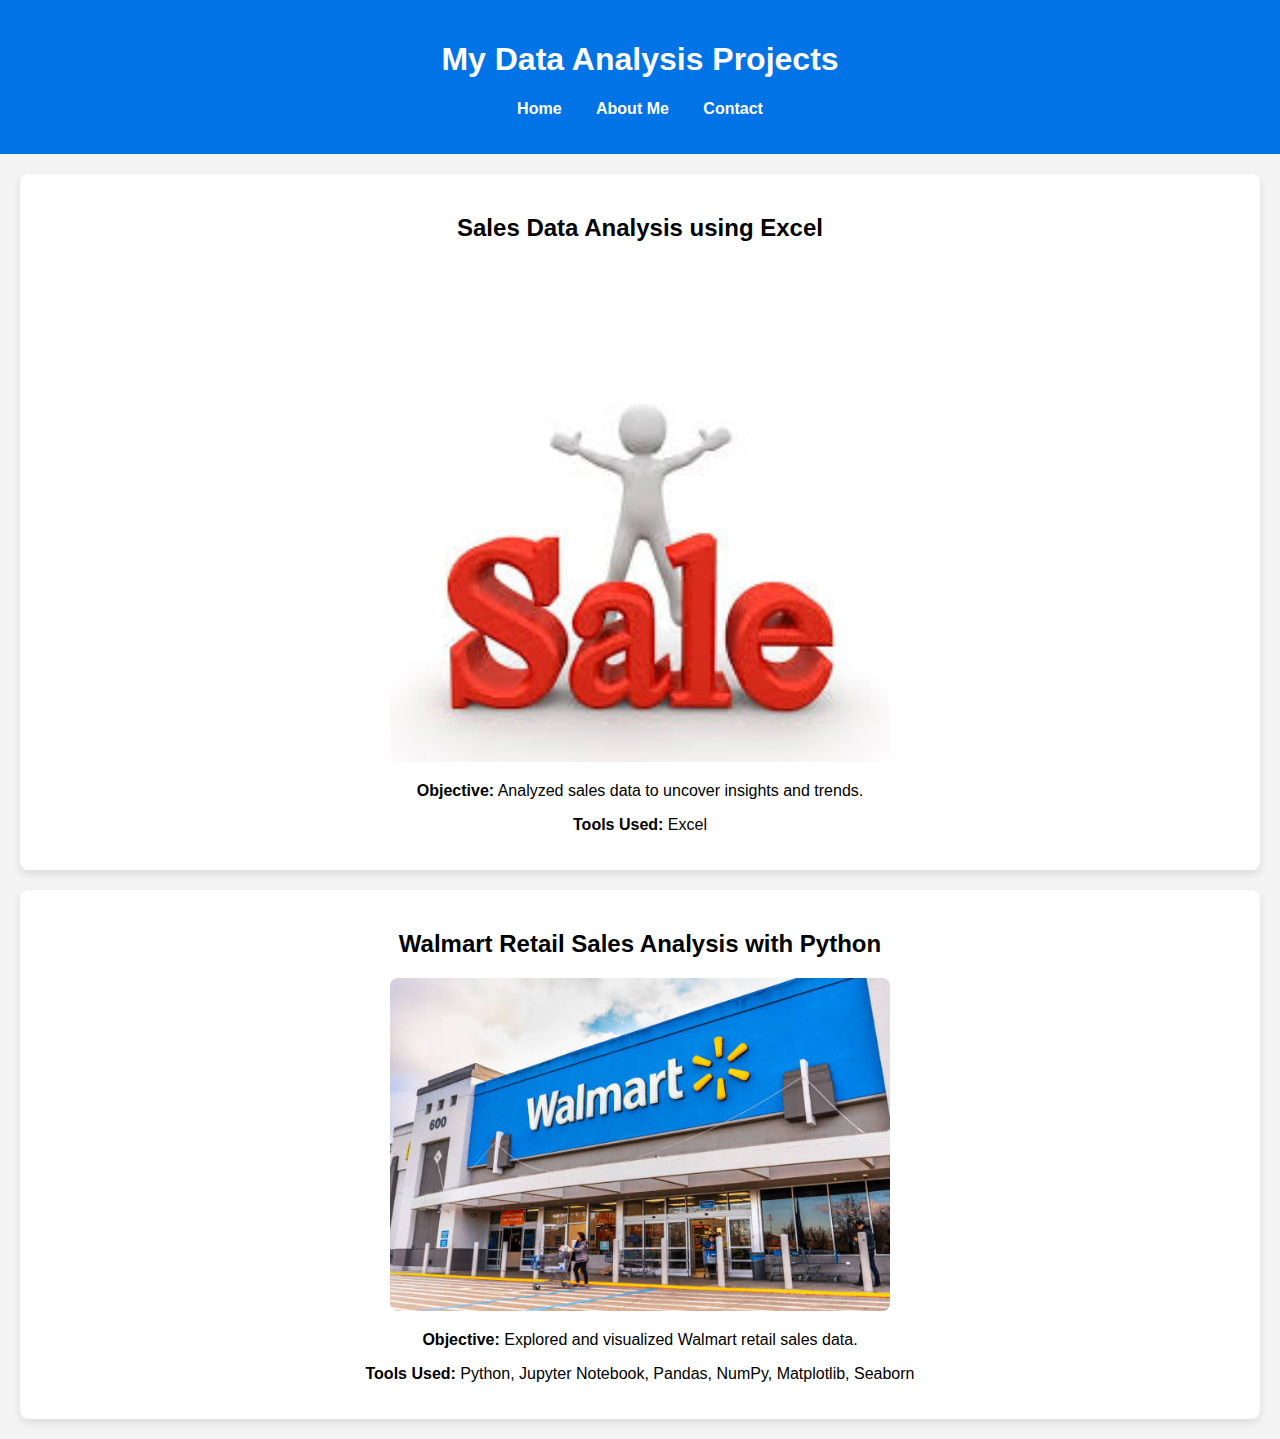
<file: index.html>
<!DOCTYPE html>
<html lang="en">
<head>
    <meta charset="UTF-8">
    <meta name="viewport" content="width=device-width, initial-scale=1.0">
    <title>My Portfolio</title>
    <link rel="stylesheet" href="styles.css">
</head>
<body>
    <header>
        <h1>My Data Analysis Projects</h1>
        <nav>
            <ul>
                <li><a href="index.html">Home</a></li>
                <li><a href="about.html">About Me</a></li>
                <li><a href="contact.html">Contact</a></li>
            </ul>
        </nav>
    </header>

    <section class="project">
        <h2>Sales Data Analysis using Excel</h2>
        <img src="sales.jpg" alt="Sales Data Analysis">
        <p><strong>Objective:</strong> Analyzed sales data to uncover insights and trends.</p>
        <p><strong>Tools Used:</strong> Excel</p>
    </section>

    <section class="project">
        <h2>Walmart Retail Sales Analysis with Python</h2>
        <img src="walmart.jpg" alt="Walmart Retail Sales Analysis">
        <p><strong>Objective:</strong> Explored and visualized Walmart retail sales data.</p>
        <p><strong>Tools Used:</strong> Python, Jupyter Notebook, Pandas, NumPy, Matplotlib, Seaborn</p>
    </section>
</body>
</html>
</file>
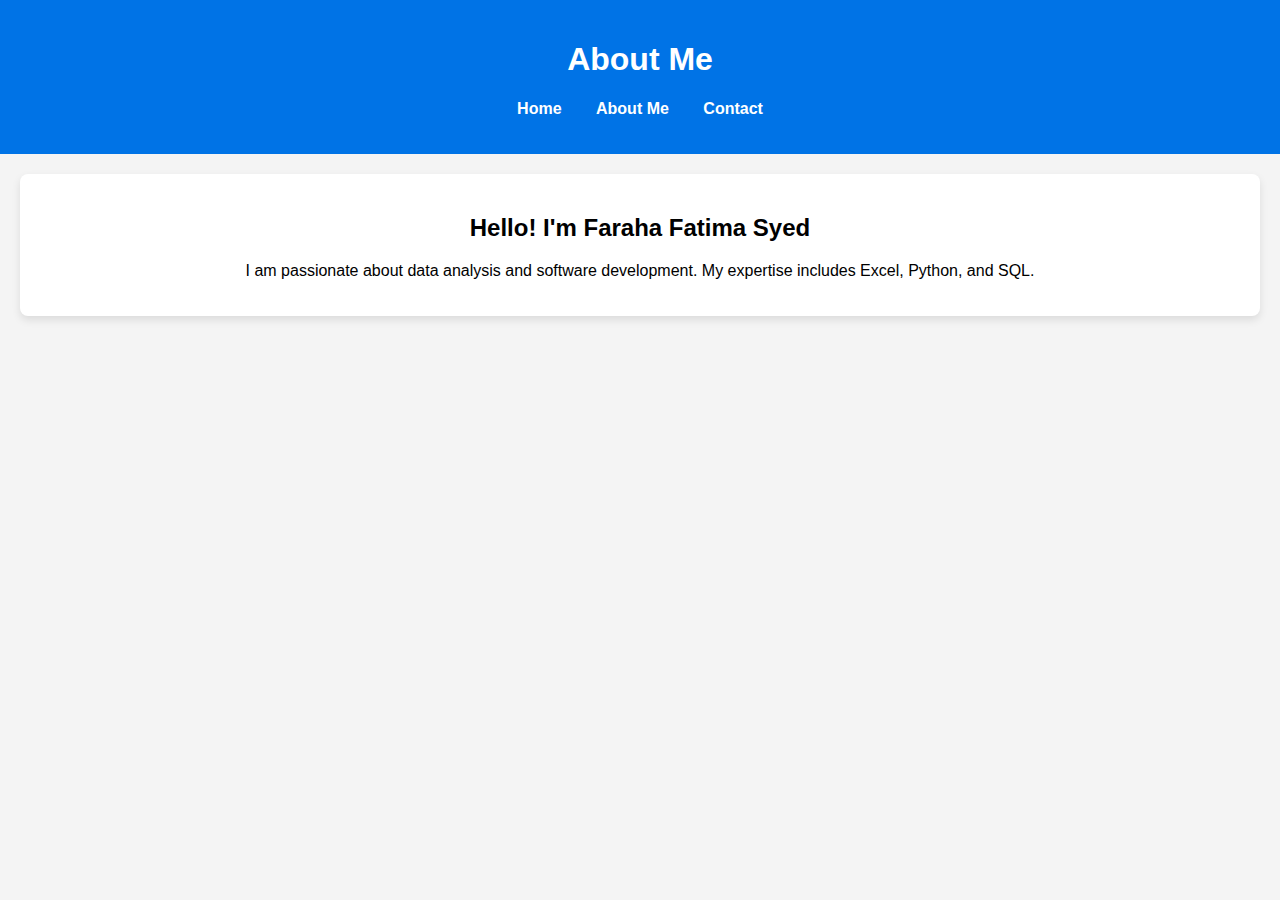
<file: about.html>
<!DOCTYPE html>
<html lang="en">
<head>
    <meta charset="UTF-8">
    <meta name="viewport" content="width=device-width, initial-scale=1.0">
    <title>About Me</title>
    <link rel="stylesheet" href="styles.css">
</head>
<body>
    <header>
        <h1>About Me</h1>
        <nav>
            <ul>
                <li><a href="index.html">Home</a></li>
                <li><a href="about.html">About Me</a></li>
                <li><a href="contact.html">Contact</a></li>
            </ul>
        </nav>
    </header>

    <section class="about">
        <h2>Hello! I'm Faraha Fatima Syed</h2>
        <p>I am passionate about data analysis and software development. My expertise includes Excel, Python, and SQL.</p>
    </section>
</body>
</html>
</file>
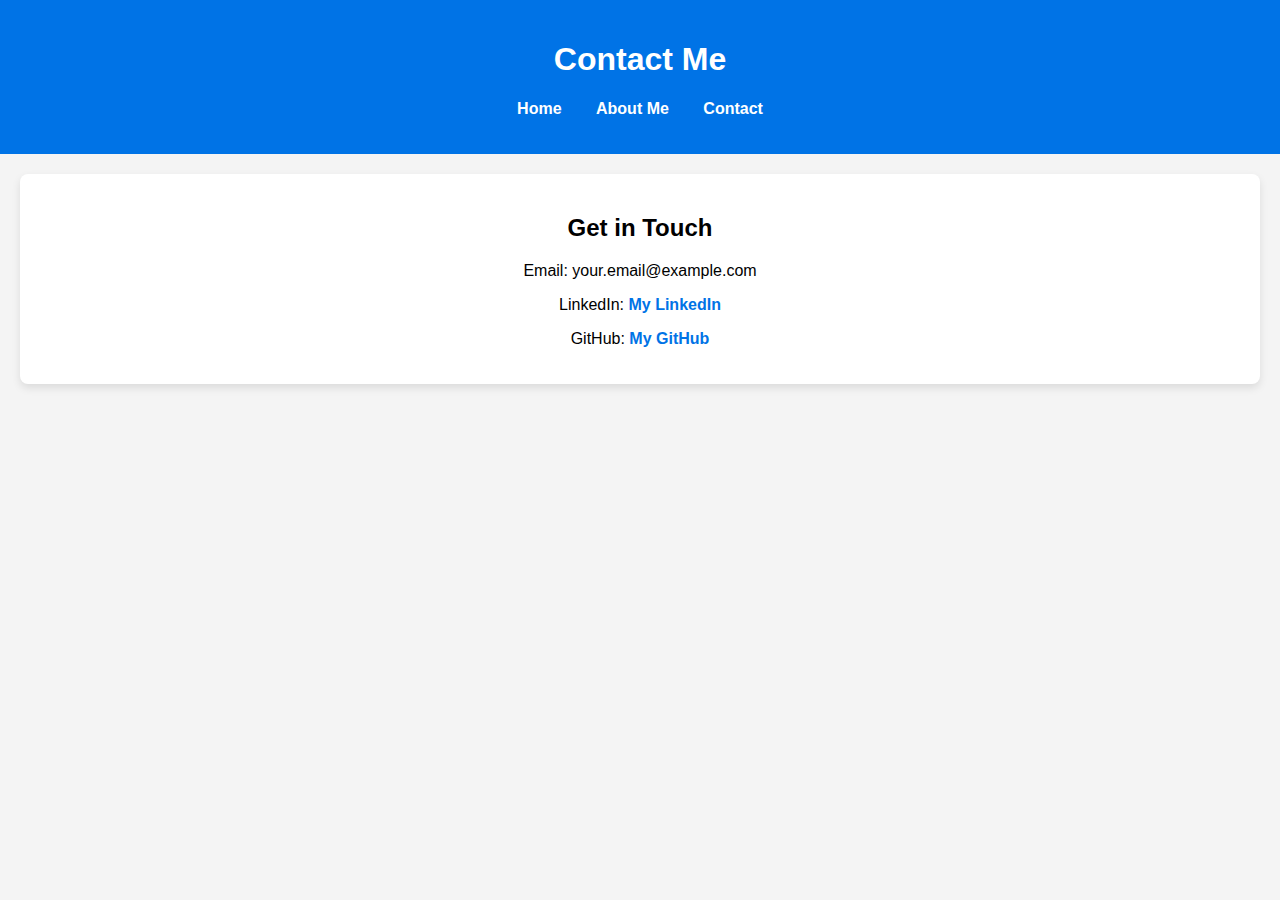
<file: contact.html>
<!DOCTYPE html>
<html lang="en">
<head>
    <meta charset="UTF-8">
    <meta name="viewport" content="width=device-width, initial-scale=1.0">
    <title>Contact Me</title>
    <link rel="stylesheet" href="styles.css">
</head>
<body>
    <header>
        <h1>Contact Me</h1>
        <nav>
            <ul>
                <li><a href="index.html">Home</a></li>
                <li><a href="about.html">About Me</a></li>
                <li><a href="contact.html">Contact</a></li>
            </ul>
        </nav>
    </header>

    <section class="contact">
        <h2>Get in Touch</h2>
        <p>Email: your.email@example.com</p>
        <p>LinkedIn: <a href="https://www.linkedin.com/in/yourprofile" target="_blank">My LinkedIn</a></p>
        <p>GitHub: <a href="https://github.com/yourusername" target="_blank">My GitHub</a></p>
    </section>
</body>
</html>
</file>
<file: styles.css>
/* General Styles */
body {
    font-family: 'Arial', sans-serif;
    margin: 0;
    padding: 0;
    background-color: #f4f4f4;
    text-align: center;
}

header {
    background-color: #0073e6;
    color: white;
    padding: 20px;
}

nav ul {
    list-style: none;
    padding: 0;
}

nav ul li {
    display: inline;
    margin: 0 15px;
}

nav ul li a {
    color: white;
    text-decoration: none;
    font-weight: bold;
}

.project, .about, .contact {
    background: white;
    margin: 20px;
    padding: 20px;
    border-radius: 8px;
    box-shadow: 0px 4px 8px rgba(0, 0, 0, 0.1);
}

/* Image Hover Effect */
img {
    width: 100%;
    max-width: 500px;
    border-radius: 8px;
    transition: transform 0.3s ease-in-out;
}

img:hover {
    transform: scale(1.1);
}

/* Contact Links */
.contact a {
    color: #0073e6;
    text-decoration: none;
    font-weight: bold;
}
</file>
